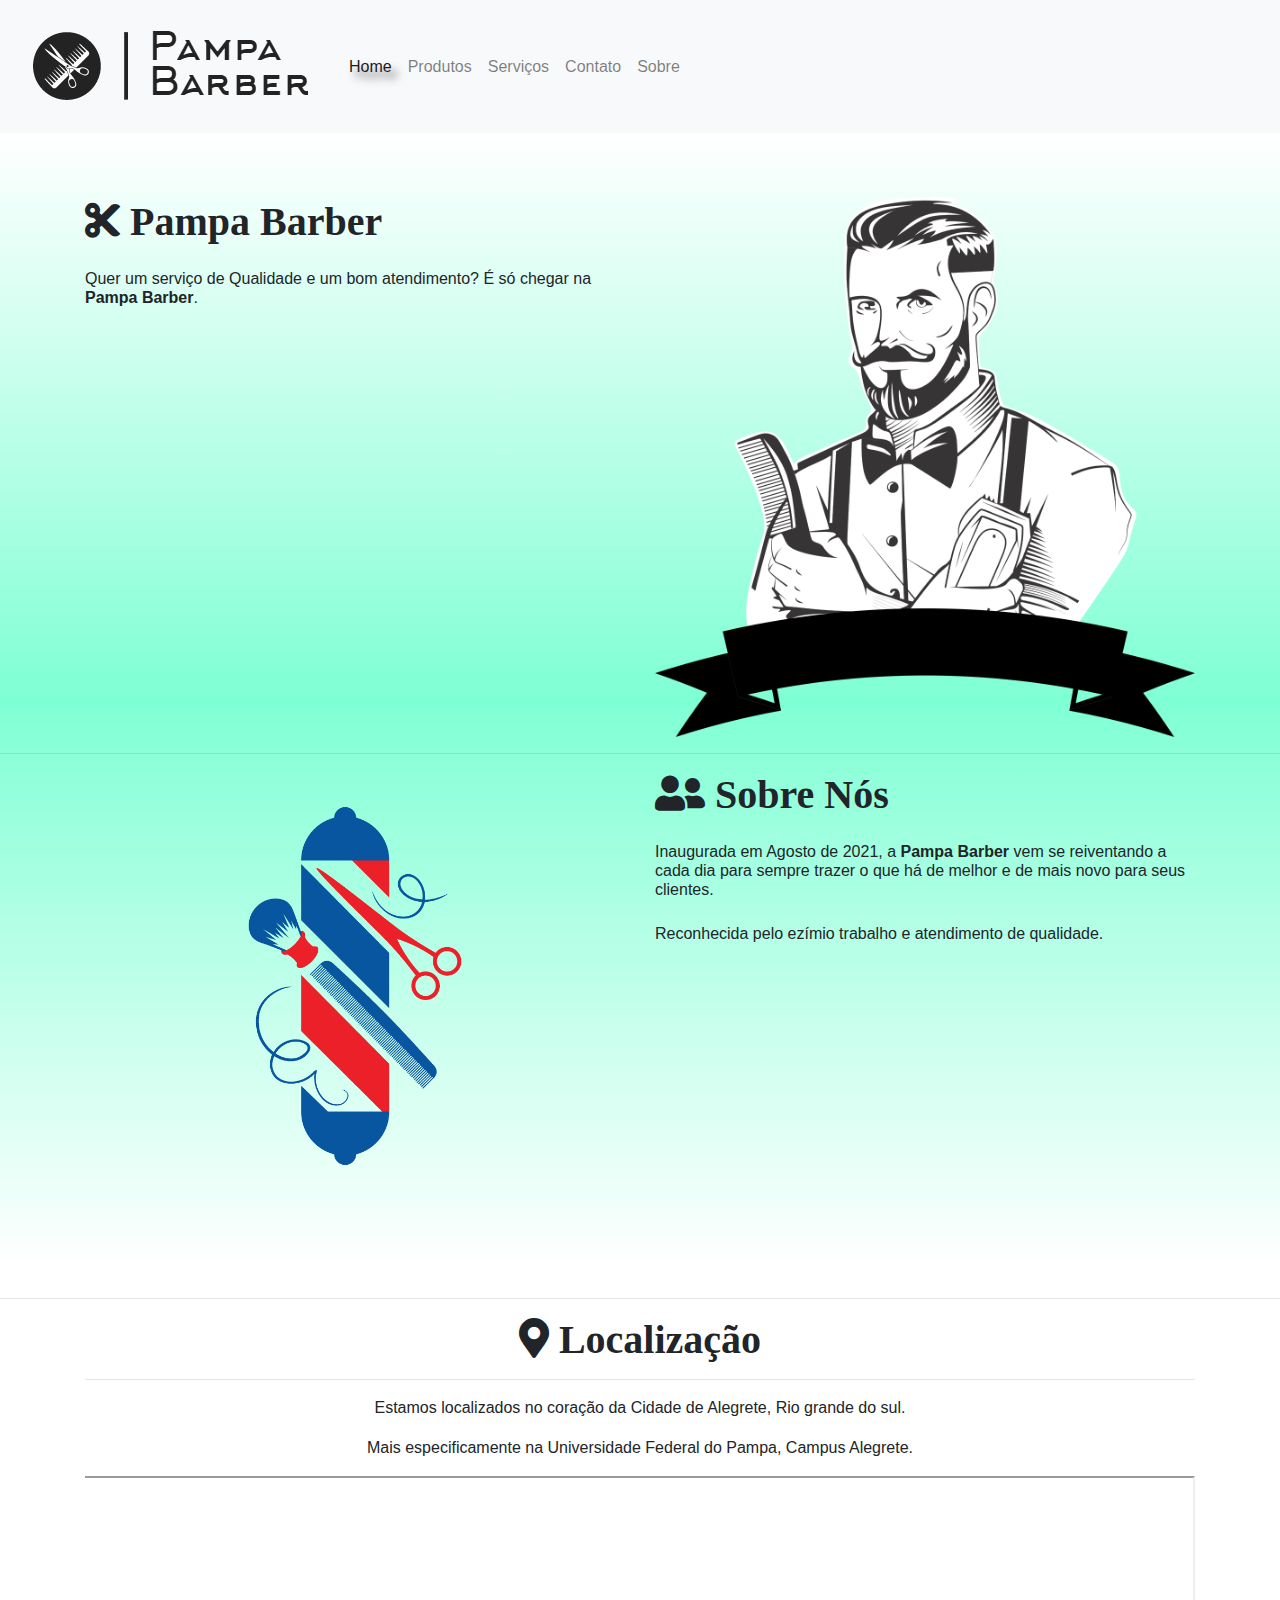
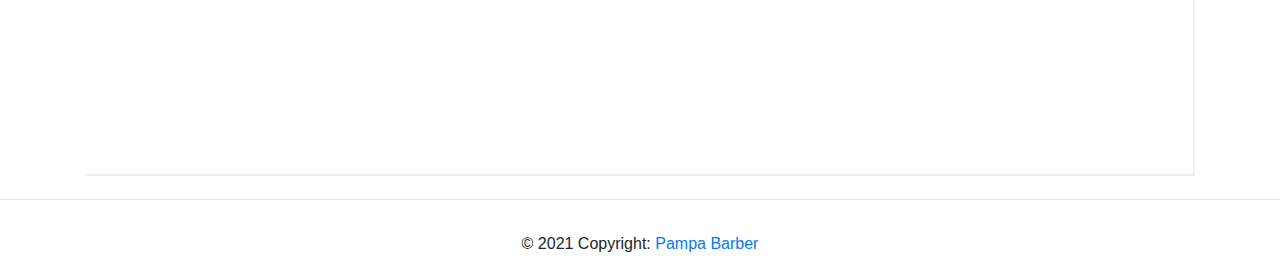
<file: frontend/home.html>
<!DOCTYPE html>
<html lang="pt-br">
<head>
    <meta charset="UTF-8">
    <meta name="viewport" content="width=device-width, initial-scale=1.0">
    <meta http-equiv="X-UA-Compatible" content="ie=edge">
    <title>Pampa Barber - Home</title>
     
    <link href="./cdn/bootstrap/css/bootstrap.min.css" rel="stylesheet">    
    <link href="./css/global.css" rel="stylesheet">
   <link href="./css/home.css" rel="stylesheet">


   <link rel="stylesheet" href="https://pro.fontawesome.com/releases/v5.13.0/css/all.css">

</head>
<body>
	<nav class="navbar navbar-expand-lg navbar-light bg-light">
	  <a class="navbar-brand" href="#"><img src=".\imagens\logo.png" id="img-logo" alt="logo"></a>
	  <button class="navbar-toggler" type="button" data-toggle="collapse" data-target="#navbarSupportedContent" aria-controls="navbarSupportedContent" aria-expanded="false" aria-label="Toggle navigation">
	    <span class="navbar-toggler-icon"></span>
	  </button>

	  <div class="collapse navbar-collapse" id="navbarSupportedContent">
	    <ul class="navbar-nav mr-auto">
	      <li class="nav-item active">
	        <a class="nav-link" href=".\home.html">Home <span class="sr-only">(current)</span></a>
	      </li>
	      <li class="nav-item">
	        <a class="nav-link" href=".\produtos.html">Produtos</a>
	      </li>
	      <li class="nav-item">
	        <a class="nav-link" href=".\servicos.html" >Serviços</a>
	      </li>
	      <li class="nav-item">
	        <a class="nav-link" href=".\contato.html" >Contato</a>
	      </li>
	      <li class="nav-item">
	        <a class="nav-link" href=".\sobre.html" >Sobre</a>
	      </li>	      	      
	    </ul>
	  </div>
	</nav>
	<!-- ################ INÍCIO CONTEÚDO ################ -->


	<div class="jumbotron jumbotron-fluid home">
		<div class="container">
			<div class="row">
				<div class="col-sm-6">
					<h1 class="mb-4">
						<i class="fas fa-cut"> Pampa Barber</i></h1>
					<h6 class="mb-4">
						Quer um serviço de Qualidade e um bom atendimento? É só chegar na <strong>Pampa Barber</strong>.</h6>


				</div>

				<div class="col-sm-6">
					<img src="imagens/home-intro.png" class="img-fluid" alt="intro">
				</div>
			</div>
		</div>
	<!--</div>-->

		<hr>

	<!--<div class="jumbotron jumbotron-fluid home-sobre">-->
		<div class="container">
			<div class="row">
				<div class="col-sm-6">
					<img src="imagens/home-sobre.png" class="img-fluid" alt="intro">
				</div>

				<div class="col-sm-6">
					<h1 class="mb-4">
						<i class="fas fa-user-friends"> Sobre Nós</i></h1>
					<h6 class="mb-4">
						Inaugurada em Agosto de 2021, a <strong>Pampa Barber</strong> vem se reiventando a cada dia
						para sempre trazer o que há de melhor e de mais novo para seus clientes.</h6>

					<h6 class="mb-4">Reconhecida pelo ezímio trabalho e atendimento de qualidade.</h6>


				</div>

			</div>
		</div>
	</div>
	
	<hr>



	<div class="container main">
		<h1 class="text-center">
			<i class="fas fa-map-marker-alt"> Localização</i>
		</h1>
		<hr>
		<p class="text-center">Estamos localizados no coração da Cidade de Alegrete, Rio grande do sul.</p>

		<p class="text-center">Mais especificamente na Universidade Federal do Pampa, Campus Alegrete.</p>

		<iframe title="mapa"src="https://www.google.com/maps/embed?pb=!1m18!1m12!1m3!1d3462.58734266562!2d-55.77078578449195!3d-29.78957158197585!2m3!1f0!2f0!3f0!3m2!1i1024!2i768!4f13.1!3m3!1m2!1s0x95aab98a8f097415%3A0xba478dd53e4e9407!2sUniversidade%20Federal%20do%20Pampa%20-%20Campus%20Alegrete!5e0!3m2!1spt-BR!2sbr!4v1628555041120!5m2!1spt-BR!2sbr"
		width="100%" height="300" style="border-left:500px;" allowfullscreen=""></iframe>
	</div>



	<!-- <div class="container main">
		<hr>
		<h1 class="text-center">Aplicações JS</h1>

		<a onclick="addButton()" class="btn btn-danger btn-lg btn-block" role="button">Add Button</a>

		<a onclick="alertButton()" class="btn btn-warning btn-lg btn-block" role="button">Alert Button</a>

		<a onclick="returnButton()" class="btn btn-dark btn-lg btn-block" role="button">Return Button</a>

		<hr>
	</div>
-->

	
	<div class="container main">
	<div class="add_buttons">
		
	</div>
	</div>
	<hr>


	
	<!-- ################ FIM CONTEÚDO ################ -->	
	<footer class="page-footer font-small">
	  <div class="footer-copyright text-center py-3">© 2021 Copyright:
	    <a href="#">Pampa Barber</a>
	  </div>
	</footer>
	<script src="./cdn/jquery/jquery-3.4.1.min.js"></script>
    <script src="./cdn/bootstrap/js/bootstrap.bundle.min.js"></script>
    <script src="./js/home.js"></script>
</body>
</html>
</file>
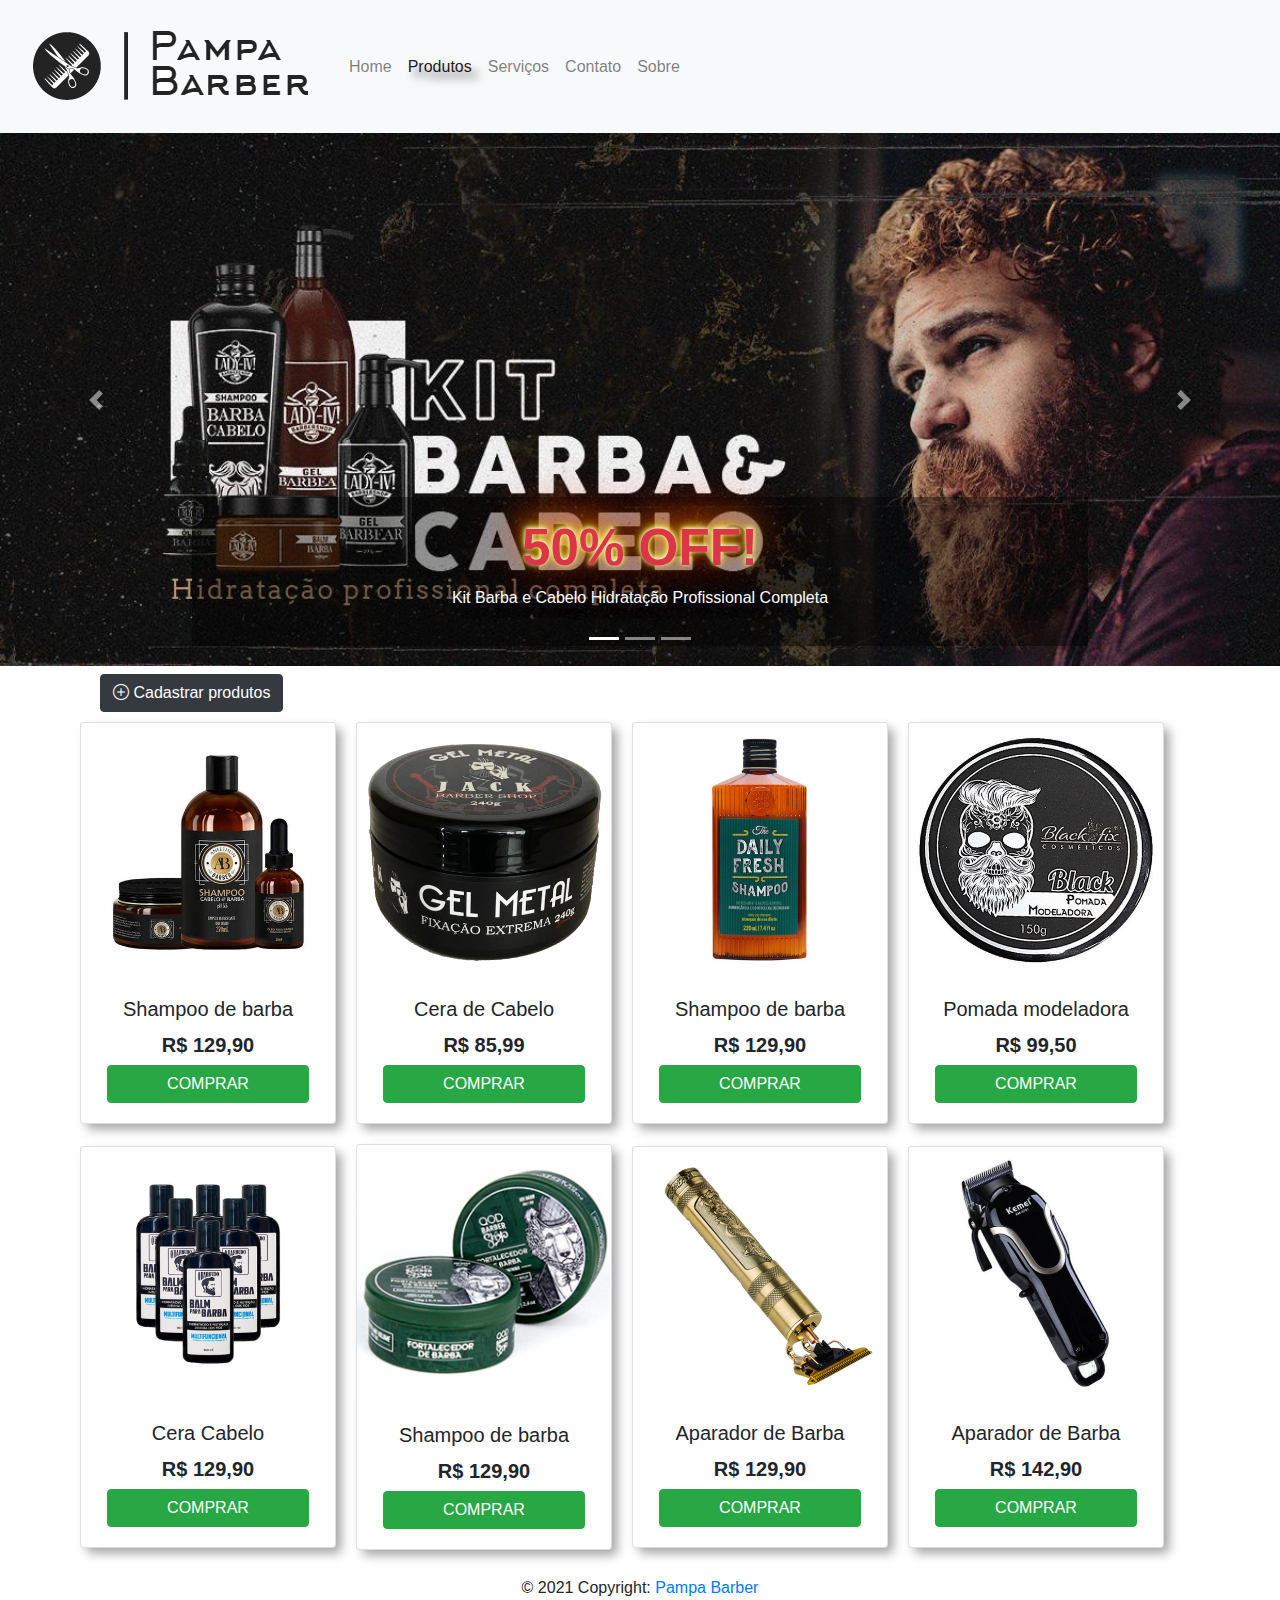
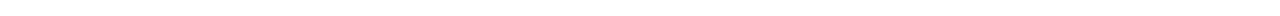
<file: frontend/produtos.html>
<!DOCTYPE html>
<html lang="pt-br">
<head>
    <meta charset="UTF-8">
    <meta name="viewport" content="width=device-width, initial-scale=1.0">
    <meta http-equiv="X-UA-Compatible" content="ie=edge">
    <title>Pampa Barber - Produtos</title>
     
    <link href="./cdn/bootstrap/css/bootstrap.min.css" rel="stylesheet">    
    <link href="./css/global.css" rel="stylesheet">
   <link href="./css/produtos.css" rel="stylesheet">
   <link rel="stylesheet" href="https://cdn.jsdelivr.net/npm/bootstrap-icons@1.5.0/font/bootstrap-icons.css">
</head>
<body>
	<nav class="navbar navbar-expand-lg navbar-light bg-light">
	  <a class="navbar-brand" href="#"><img src=".\imagens\logo.png" id="img-logo" alt="logo"></a>
	  <button class="navbar-toggler" type="button" data-toggle="collapse" data-target="#navbarSupportedContent" aria-controls="navbarSupportedContent" aria-expanded="false" aria-label="Toggle navigation">
	    <span class="navbar-toggler-icon"></span>
	  </button>

	  <div class="collapse navbar-collapse" id="navbarSupportedContent">
	    <ul class="navbar-nav mr-auto">
	      <li class="nav-item">
	        <a class="nav-link" href=".\home.html">Home </a>
	      </li>
	      <li class="nav-item active">
	        <a class="nav-link" href=".\produtos.html">Produtos <span class="sr-only">(current)</span></a>
	      </li>
	      <li class="nav-item">
	        <a class="nav-link" href=".\servicos.html" >Serviços</a>
	      </li>
	      <li class="nav-item">
	        <a class="nav-link" href=".\contato.html" >Contato</a>
	      </li>
	      <li class="nav-item">
	        <a class="nav-link" href=".\sobre.html" >Sobre</a>
	      </li>	      	      
	    </ul>
	  </div>
	</nav>
	<!-- ################ INÍCIO CONTEÚDO ################ -->
	<div id="carousel-Produtos" class="carousel slide carousel-fade" data-ride="carousel">
	  <ol class="carousel-indicators">
	    <li data-target="#carouselExampleCaptions" data-slide-to="0" class="active"></li>
	    <li data-target="#carouselExampleCaptions" data-slide-to="1"></li>
	    <li data-target="#carouselExampleCaptions" data-slide-to="2"></li>
	  </ol>
	  <div class="carousel-inner">
	    <div class="carousel-item active"  style="transition: transform 2s ease, opacity .8s ease-out">
	      <img src="./imagens/produtos/carousel1.jpg"  class="d-block w-100" alt="...">
	      <div class="carousel-caption d-none d-md-block">
	        <h1 class="caption slide-1 text-danger">50% OFF!</h1>
	        <p>Kit Barba e Cabelo Hidratação Profissional Completa</p>
	      </div>
	    </div>
	    <div class="carousel-item" style="transition: transform 2s ease, opacity .8s ease-out">
	      <img src="./imagens/produtos/carousel2.jpg" class="d-block w-100" alt="...">
	      <div class="carousel-caption d-none d-md-block">
	        <h1 class=" caption slide-2 text-danger">35% OFF!</h1>
	        <p>Super Gel cola For Men Profissional</p>
	      </div>
	    </div>
	    <div class="carousel-item" style="transition: transform 2s ease, opacity .8s ease-out">
	      <img src="./imagens/produtos/carousel3.jpg" class="d-block w-100" alt="...">
	      <div class="carousel-caption d-none d-md-block">
	        <h1 class="caption slide-3 text-danger"> 15% OFF!</h1>
	        <p>Shampoo DELION Homem 3 em 1</p>
	      </div>
	    </div>
	  </div>
	  <a class="carousel-control-prev" href="#carousel-Produtos" role="button" data-slide="prev">
	    <span class="carousel-control-prev-icon" aria-hidden="true"></span>
	    <span class="sr-only">Previous</span>
	  </a>
	  <a class="carousel-control-next" href="#carousel-Produtos" role="button" data-slide="next">
	    <span class="carousel-control-next-icon" aria-hidden="true"></span>
	    <span class="sr-only">Next</span>
	  </a>
	</div>
	<div class="container">
		<div class="container">
			<a class="btn btn-dark btn-form-cadastro-produtos" onclick="toggleForm();">
				<i class="bi bi-plus-circle"></i>
				Cadastrar produtos
			</a>
		</div>
		<div class="container container-cadastro-produtos">
			<form>
			  <div class="form-row">
			    <div class="col-md-5 mb-3">
			      <label for="descricao-produto">Descrição</label>
			      <input type="text" class="form-control bg-dark text-light" id="descricao-produto" placeholder="Descrição do produto" required>
			    </div>
			    <div class="col-md-3 mb-3">
			      <label for="preco-produto">Preço</label>
			      <div class="input-group">
			        <div class="input-group-prepend">
			          <span class="input-group-text bg-dark text-light" id="inputGroupPrepend2">R$</span>
			        </div>
			        <input type="text" class="form-control bg-dark text-light" id="preco-produto" placeholder="Preço do produto" aria-describedby="inputGroupPrepend2" required>
			      </div>
			    </div>
			    <div class="col-md-4 mb-3">
			    	<label for="validationDefaultUsername">Imagem</label>
			    	<div class="custom-file">
			    	  <input type="file" class="custom-file-input bg-dark text-light" required id="customFile">
			    	  <label class="custom-file-label bg-dark" id="label-img" for="customFile">Escolher arquivo</label>
			    	</div>
			    </div>
			  </div>
			  <div class="row row-alertas">
				  <div class="col-12">
				   <div class="alert alert-danger" role="alert">
				     Preencha os campos corretamente.
				     <button type="button" onclick="closeAlertForm();" class="close">
				       <span aria-hidden="true">&times;</span>
				     </button>
				   </div>
				   <div class="alert alert-success" role="alert">
				     Produto cadastrado com sucesso!
				     <button type="button" onclick="closeAlertForm();" class="close">
				       <span aria-hidden="true">&times;</span>
				     </button>
				   </div>
				</div>		  	
			  </div>
			  <div class="row row-btn-enviar">
			  	<button class="btn btn-outline-dark btn-block" type="button" onclick="cadastrar();" id="btn-cadastrar" >Enviar
			  	</button>
			  </div>
			</form>

		</div>
		<div class="row row-produtos" >
		<div class="card" >
		  <img src="./imagens/produtos/produto1.jpg" class="card-img-top img-card" alt="...">
		  <div class="card-body" >
		    <h5 class="card-title">Shampoo de barba</h5>
		    <h5 class="valor-card">R$ 129,90</h5>
		    <a href="#" class="btn btn-success btn-block btn-card">COMPRAR</a>
		  </div>
		</div>
		<div class="card">
		  <img src="./imagens/produtos/produto2.jpg" class="card-img-top img-card" alt="...">
		  <div class="card-body">
		    <h5 class="card-title">Cera de Cabelo</h5>
		    <h5 class="valor-card">R$ 85,99</h5>
		    <a href="#" class="btn btn-success btn-block btn-card">COMPRAR</a>
		  </div>
		</div>
		<div class="card" >
		  <img src="./imagens/produtos/produto3.jpg" class="card-img-top img-card" alt="...">
		  <div class="card-body">
		    <h5 class="card-title">Shampoo de barba</h5>
		    <h5 class="valor-card">R$ 129,90</h5>
		    <a href="#" class="btn btn-success btn-block btn-card">COMPRAR</a>
		  </div>
		</div>

		<div class="card" >
		  <img src="./imagens/produtos/produto4.jpg"  class="card-img-top img-card" alt="...">
		  <div class="card-body" >
		    <h5 class="card-title">Pomada modeladora</h5>
		    <h5 class="valor-card">R$ 99,50</h5>
		    <a href="#" class="btn btn-success btn-block btn-card">COMPRAR</a>
		  </div>
		</div>
		<div class="card">
		  <img src="./imagens/produtos/produto5.jpg"  class="card-img-top img-card" alt="...">
		  <div class="card-body">
		    <h5 class="card-title">Cera Cabelo</h5>
		    <h5 class="valor-card">R$ 129,90</h5>
		    <a href="#" class="btn btn-success btn-block btn-card">COMPRAR</a>
		  </div>
		</div>
		<div class="card" >
		  <img src="./imagens/produtos/produto6.png" class="card-img-top img-card" alt="...">
		  <div class="card-body" >
		    <h5 class="card-title">Shampoo de barba</h5>
		    <h5 class="valor-card">R$ 129,90</h5>
		    <a href="#" class="btn btn-success btn-block btn-card">COMPRAR</a>
		  </div>
		</div>
		<div class="card" >
		  <img src="./imagens/produtos/produto7.png" class="card-img-top img-card" alt="...">
		  <div class="card-body" >
		    <h5 class="card-title">Aparador de Barba</h5>
		    <h5 class="valor-card">R$ 129,90</h5>
		    <a href="#" class="btn btn-success btn-block btn-card">COMPRAR</a>
		  </div>
		</div>
		<div class="card" >
		  <img src="./imagens/produtos/produto8.jpg" class="card-img-top img-card" alt="...">
		  <div class="card-body" >
		    <h5 class="card-title">Aparador de Barba</h5>
		    <h5 class="valor-card">R$ 142,90</h5>
		    <a class="btn btn-success btn-block btn-card">COMPRAR</a>
		  </div>
		</div>				
		</div>		
	</div>
	<!-- ################ FIM CONTEÚDO ################ -->	
	<footer class="page-footer font-small">
	  <div class="footer-copyright text-center py-3">© 2021 Copyright:
	    <a href="#">Pampa Barber</a>
	  </div>
	</footer>	
	<script src="./cdn/jquery/jquery-3.4.1.min.js"></script>
    <script src="./cdn/bootstrap/js/bootstrap.bundle.min.js"></script>
    <script src="./js/produtos.js"></script>
</body>
</html>
</file>
<file: frontend/css/global.css>
#img-logo{
	width: auto;
	height: auto;	
}
#img-logo:hover{
    -webkit-transform: scale(0.9);
    -ms-transform: scale(0.9);
    transform: scale(0.9);
    transition: 0.5s;
}
.active{
	text-shadow: rgba(0,0,0,0.56) 6px 7px 9px;
}
</file>
<file: frontend/css/home.css>
.active{
	text-shadow: rgba(0,0,0,0.56) 6px 7px 9px;
}

@media (max-width: 400px)
{
	#img-logo{
		width: 80%;
		height: 80%;
	}
}

.home{
	background-image: linear-gradient(white,aquamarine,white);
}
</file>
<file: frontend/css/produtos.css>
.carousel-caption{
	background: rgba(0,0,0,0.4);
}
.caption{
	font-size: 4vw;
	text-shadow: 0 -1px 4px #FFF, 0 -2px 10px #ff0, 0 -11px 30px #ff8000, 0 -10px 60px #FF0000;
	font-weight: bold;
}
.row-produtos{
	align-items: center;
	 text-align: center;
}
.card{
	width: 16rem;
	margin:10px;
	align-items: center;
	text-align: center;
	box-shadow: 6px 6px 11px -1px #A3A1A1;
	transition: box-shadow 0.2s ease-out 0s;
}	
.card:hover{
box-shadow: -2px -2px 15px 0px #ABABAB;
transition: box-shadow 0.3s ease-in 0s;
}
.valor-card{
	font-weight: bold;
}
.card-body{
	width: 95%;
}
.btn-form-cadastro-produtos{
	margin-top: 8px;
}
.container-cadastro-produtos{
	display: none;
	margin-top: 10px;
	margin-bottom: 10px;
}
.alert-danger, .alert-success{
	display: none;

}
.row-btn-enviar{
	padding-left: 5%;
	padding-right: 5%;
}
.row-alertas{
	padding-left: 5%;
	padding-right: 5%;

}
.card{

		overflow: hidden;
}
.img-card:hover{
	-webkit-transition: all 0.5s ease;
	-moz-transition: all 0.5s ease;
	transition: all 0.5s ease;
	-moz-transform: scale(1.1) rotate(-5deg) ;
	-webkit-transform: scale(1.1) rotate(-5deg) ;
	-o-transform: scale(1.1) rotate(-5deg) ;
	-ms-transform: scale(1.1) rotate(-5deg) ;
	transform: scale(1.1) rotate(-5deg);
}
</file>
